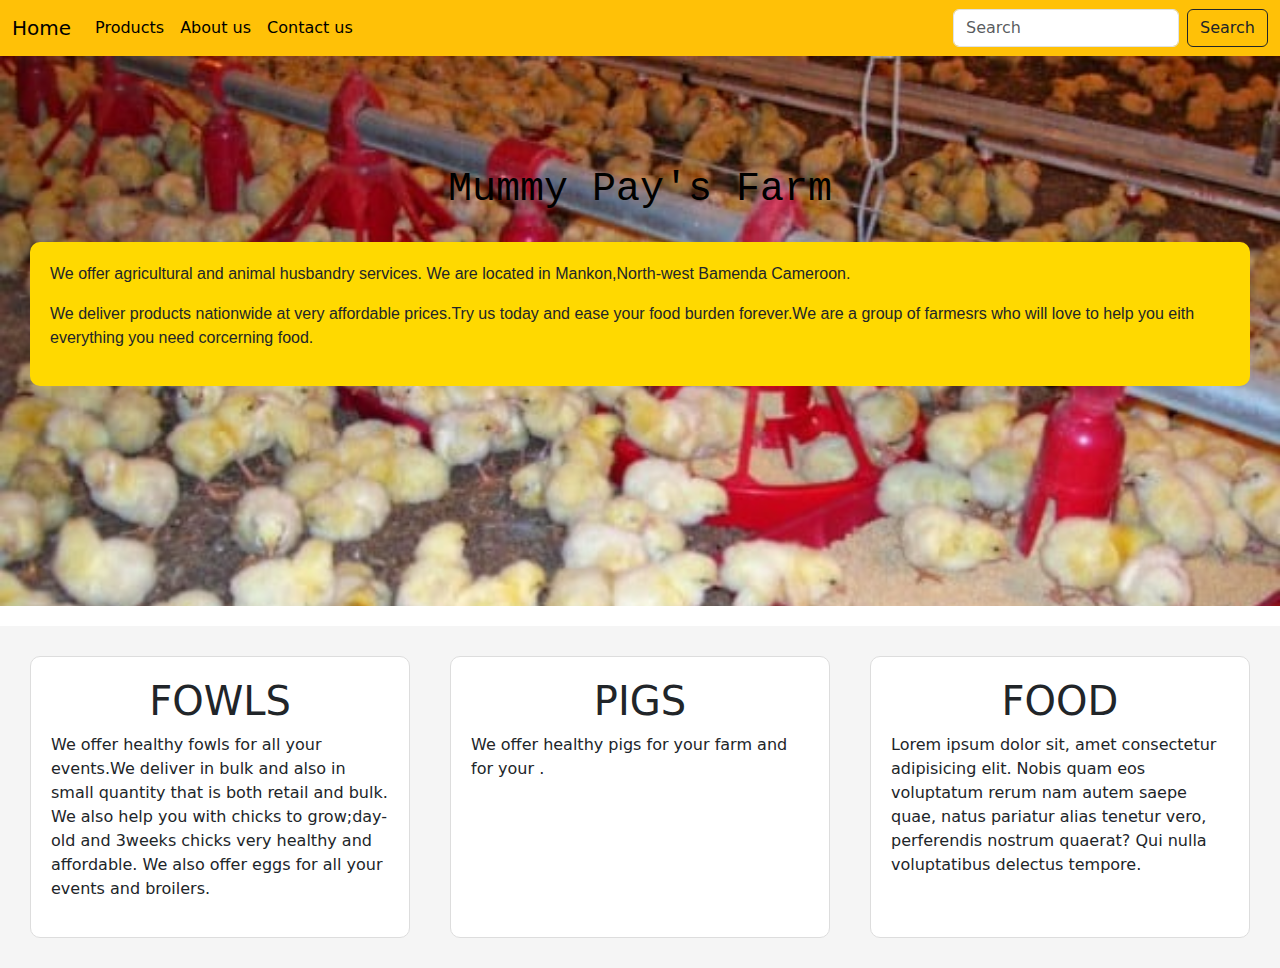
<file: index.html>
<!DOCTYPE html>
<html lang="en">

<head>
    <meta charset="UTF-8">
    <meta name="viewport" content="width=device-width, initial-scale=1.0">
    <link rel="stylesheet" href="index.css">
    <link rel="stylesheet" href="https://cdn.jsdelivr.net/npm/bootstrap@5.3.3/dist/css/bootstrap.min.css">
    <title>Mummy Pay's Farm</title>
</head>

<body>
    <nav class="navbar navbar-expand-lg bg-warning">
        <div class="container-fluid" id="mybar">
            <a class="navbar-brand" href="index.html">Home</a>
            <button class="navbar-toggler" type="button" data-bs-toggle="collapse" data-bs-target="#navbarTogglerDemo02"
                aria-controls="navbarTogglerDemo02" aria-expanded="false" aria-label="Toggle navigation"
                onclick="myFunction()">
                <span class="navbar-toggler-icon"></span>
            </button>
            <div class="collapse navbar-collapse" id="navbarTogglerDemo02">
                <ul class="navbar-nav me-auto mb-2 mb-lg-0">
                    <li class="nav-item">
                        <a class="nav-link active" aria-current="page" href="products.html">Products</a>
                    </li>
                    <li class="nav-item">
                        <a class="nav-link active" href="about.html">About us</a>
                    </li>
                    <li class="nav-item">
                        <a class="nav-link active" href="contact.html">Contact us</a>
                    </li>
                </ul>
                <form class="d-flex" role="search" onsubmit="search_page(event)">
                    <input class="form-control me-2" type="search" placeholder="Search" aria-label="Search" id="searchbar">
                    <button class="btn btn-outline-dark" type="submit">Search</button>
                </form>
            </div>
        </div>
    </nav>
    <div class="main-page">
        <div class="page d-flex">
            <h1 style="text-align: center;color: rgb(0, 0, 0)">Mummy Pay's Farm</h1>
        </div>
        <div class="pg">
            <p>We offer agricultural and animal husbandry services. We are located in Mankon,North-west Bamenda
                Cameroon.</p>
            <P>We deliver products nationwide at very affordable prices.Try us today and ease your food burden
                forever.We are a group of farmesrs who will love to help you eith everything you need corcerning food.
            </P>

            </p>
        </div>


    </div>
    <div class="animals">
    <div class="fowls">
        <h1 style=" text-align: center;">FOWLS</h1>
        <p> We offer healthy fowls for all your events.We deliver in bulk and also in small quantity that is both retail
            and
            bulk. We also help you with chicks to grow;day-old and 3weeks chicks very healthy and affordable. We also
            offer eggs for all your events and broilers.</p>
    </div>
    <div class="pigs">
        <h1 style=" text-align: center;">
            PIGS
        </h1>
        <p>We offer healthy pigs for your farm and for your .</p>
    </div>
    <div class="farms">
        <h1 style=" text-align: center;">
            FOOD
        </h1>
        <p>Lorem ipsum dolor sit, amet consectetur adipisicing elit. Nobis quam eos voluptatum rerum nam autem saepe
            quae, natus pariatur alias tenetur vero, perferendis nostrum quaerat? Qui nulla voluptatibus delectus
            tempore.</p>
    </div>
    </div>
    <script src="https://cdn.jsdelivr.net/npm/bootstrap@5.3.3/dist/js/bootstrap.bundle.min.js"></script>
    <script src="index.js"></script>
</body>

</html>
</file>
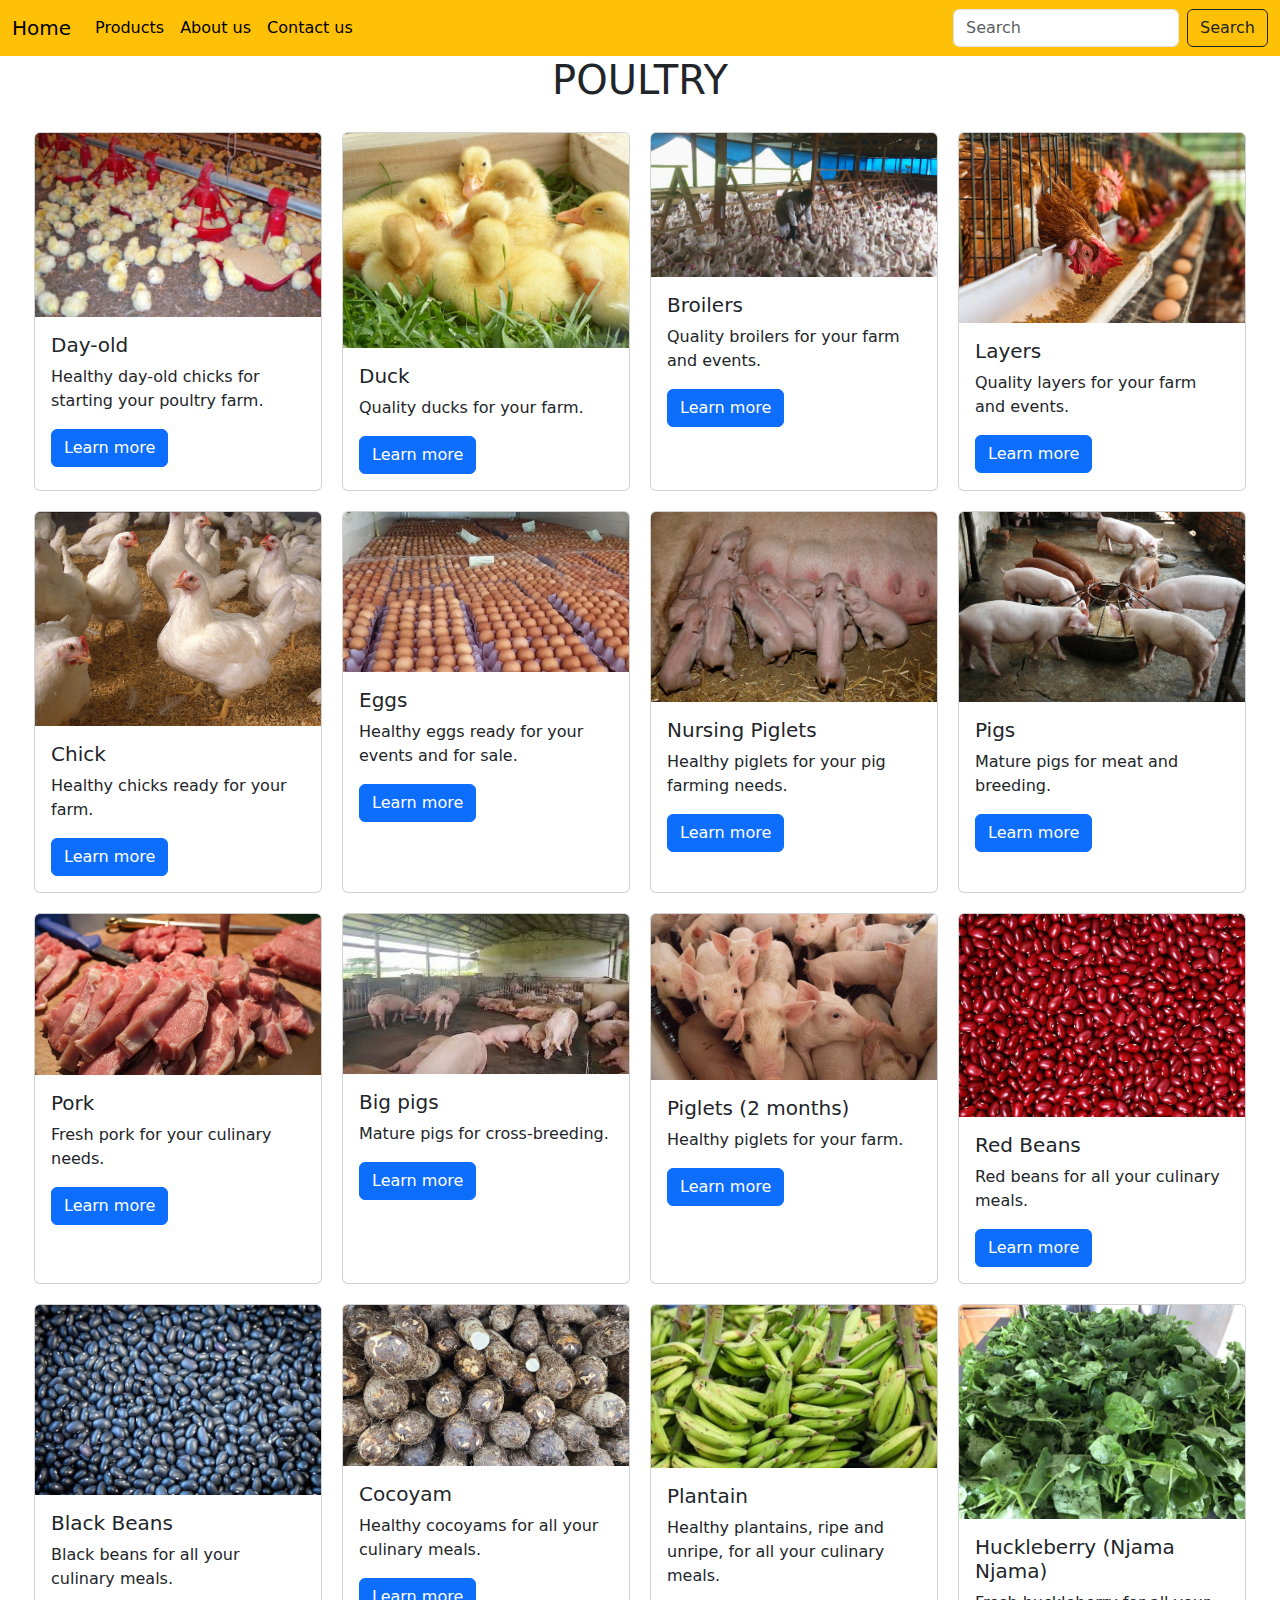
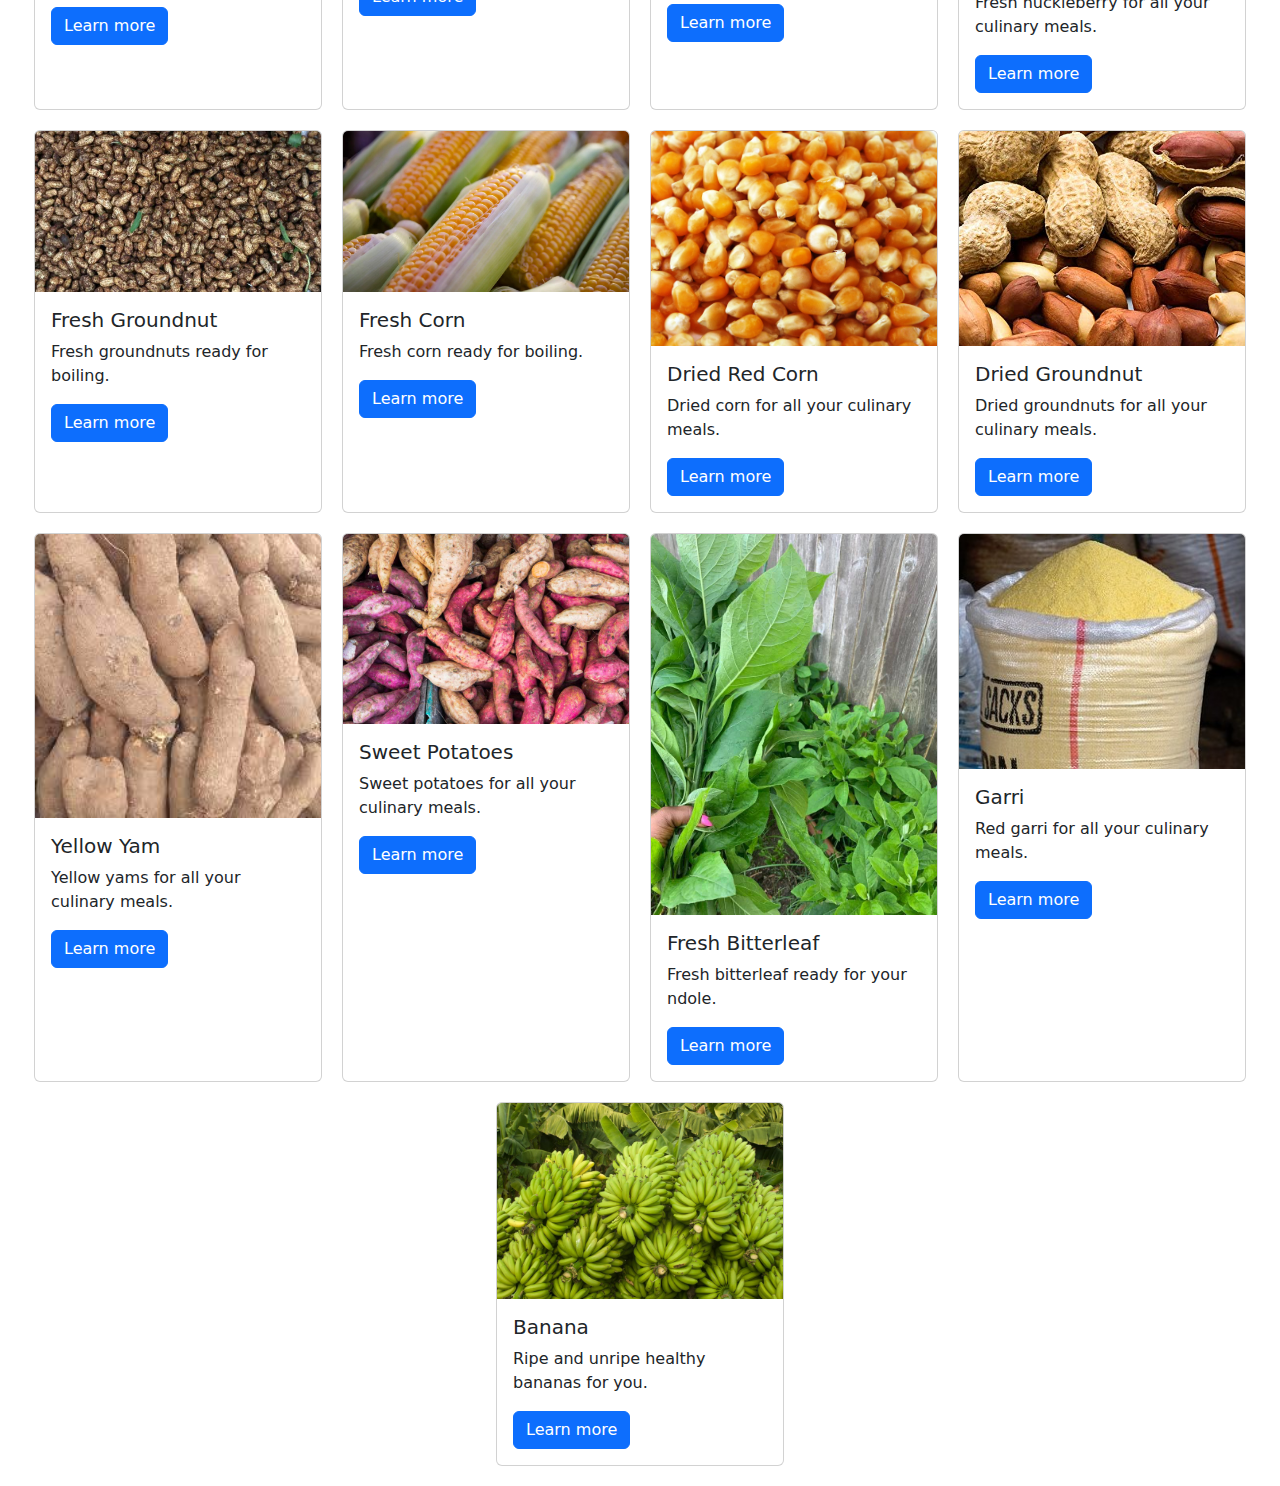
<file: products.html>
<!DOCTYPE html>
<html lang="en">

<head>
    <meta charset="UTF-8">
    <meta name="viewport" content="width=device-width, initial-scale=1.0">
    <link rel="stylesheet" href="index.css">
    <link rel="stylesheet" href="https://cdn.jsdelivr.net/npm/bootstrap@5.3.3/dist/css/bootstrap.min.css">
    <title>Products</title>
</head>

<body style="max-width:100%">
    <nav class="navbar navbar-expand-lg bg-warning">
        <div class="container-fluid" id="mybar">
            <a class="navbar-brand" href="index.html">Home</a>
            <button class="navbar-toggler" type="button" data-bs-toggle="collapse" data-bs-target="#navbarTogglerDemo02"
                aria-controls="navbarTogglerDemo02" aria-expanded="false" aria-label="Toggle navigation">
                <span class="navbar-toggler-icon"></span>
            </button>
            <div class="collapse navbar-collapse" id="navbarTogglerDemo02">
                <ul class="navbar-nav me-auto mb-2 mb-lg-0">
                    <li class="nav-item">
                        <a class="nav-link active" aria-current="page" href="products.html">Products</a>
                    </li>
                    <li class="nav-item">
                        <a class="nav-link active" href="about.html">About us</a>
                    </li>
                    <li class="nav-item">
                        <a class="nav-link active" href="contact.html">Contact us</a>
                    </li>
                </ul>
                <form class="d-flex" role="search" onsubmit="search_animal(event)">
                    <input class="form-control me-2" type="search" placeholder="Search" aria-label="Search" id="searchbar">
                    <button class="btn btn-outline-dark" type="submit">Search</button>
                </form>
            </div>
        </div>
    </nav>
    <h1 style="text-align: center;">POULTRY</h1>
    <div class="fowlsp d-flex flex-wrap">
        <div class="card" style="width: 18rem;">
            <img src="day-old.jpg" class="card-img-top" alt="day-old chicks">
            <div class="card-body">
                <h5 class="card-title">Day-old</h5>
                <p class="card-text">Healthy day-old chicks for starting your poultry farm.</p>
                <a href="#" class="btn btn-primary">Learn more</a>
            </div>
        </div>
        <div class="card" style="width: 18rem;">
            <img src="ducks.jpg" class="card-img-top" alt="duck">
            <div class="card-body">
                <h5 class="card-title">Duck</h5>
                <p class="card-text">Quality ducks for your farm.</p>
                <a href="#" class="btn btn-primary">Learn more</a>
            </div>
        </div>
        <div class="card" style="width: 18rem;">
            <img src="fowls.jpg" class="card-img-top" alt="broilers">
            <div class="card-body">
                <h5 class="card-title">Broilers</h5>
                <p class="card-text">Quality broilers for your farm and events.</p>
                <a href="#" class="btn btn-primary">Learn more</a>
            </div>
        </div>
        <div class="card" style="width: 18rem;">
            <img src="layer-farming.jpg" class="card-img-top" alt="layers">
            <div class="card-body">
                <h5 class="card-title">Layers</h5>
                <p class="card-text">Quality layers for your farm and events.</p>
                <a href="#" class="btn btn-primary">Learn more</a>
            </div>
        </div>
        <div class="card" style="width: 18rem;">
            <img src="Chickens.jpg" class="card-img-top" alt="chick">
            <div class="card-body">
                <h5 class="card-title">Chick</h5>
                <p class="card-text">Healthy chicks ready for your farm.</p>
                <a href="#" class="btn btn-primary">Learn more</a>
            </div>
        </div>
        <div class="card" style="width: 18rem;">
            <img src="eggs1.jpg" class="card-img-top" alt="eggs">
            <div class="card-body">
                <h5 class="card-title">Eggs</h5>
                <p class="card-text">Healthy eggs ready for your events and for sale.</p>
                <a href="#" class="btn btn-primary">Learn more</a>
            </div>
        </div>
        <div class="card" style="width: 18rem;">
            <img src="pigies.jpg" class="card-img-top" alt="piglets">
            <div class="card-body">
                <h5 class="card-title">Nursing Piglets</h5>
                <p class="card-text">Healthy piglets for your pig farming needs.</p>
                <a href="#" class="btn btn-primary">Learn more</a>
            </div>
        </div>
        <div class="card" style="width: 18rem;">
            <img src="pigs_feeding.jpg" class="card-img-top" alt="pigs">
            <div class="card-body">
                <h5 class="card-title">Pigs</h5>
                <p class="card-text">Mature pigs for meat and breeding.</p>
                <a href="#" class="btn btn-primary">Learn more</a>
            </div>
        </div>
        <div class="card" style="width: 18rem;">
            <img src="pork.jpg" class="card-img-top" alt="pork">
            <div class="card-body">
                <h5 class="card-title">Pork</h5>
                <p class="card-text">Fresh pork for your culinary needs.</p>
                <a href="#" class="btn btn-primary">Learn more</a>
            </div>
        </div>
        <div class="card" style="width: 18rem;">
            <img src="pigs1.jpg" class="card-img-top" alt="big pigs">
            <div class="card-body">
                <h5 class="card-title">Big pigs</h5>
                <p class="card-text">Mature pigs for cross-breeding.</p>
                <a href="#" class="btn btn-primary">Learn more</a>
            </div>
        </div>
        <div class="card" style="width: 18rem;">
            <img src="spigs.jpg" class="card-img-top" alt="piglets">
            <div class="card-body">
                <h5 class="card-title">Piglets (2 months)</h5>
                <p class="card-text">Healthy piglets for your farm.</p>
                <a href="#" class="btn btn-primary">Learn more</a>
            </div>
        </div>
        <div class="card" style="width: 18rem;">
            <img src="red-beans.jpg" class="card-img-top" alt="red beans">
            <div class="card-body">
                <h5 class="card-title">Red Beans</h5>
                <p class="card-text">Red beans for all your culinary meals.</p>
                <a href="#" class="btn btn-primary">Learn more</a>
            </div>
        </div>
        <div class="card" style="width: 18rem;">
            <img src="black-beans.jpg" class="card-img-top" alt="black beans">
            <div class="card-body">
                <h5 class="card-title">Black Beans</h5>
                <p class="card-text">Black beans for all your culinary meals.</p>
                <a href="#" class="btn btn-primary">Learn more</a>
            </div>
        </div>
        <div class="card" style="width: 18rem;">
            <img src="coco.jpg" class="card-img-top" alt="cocoyam">
            <div class="card-body">
                <h5 class="card-title">Cocoyam</h5>
                <p class="card-text">Healthy cocoyams for all your culinary meals.</p>
                <a href="#" class="btn btn-primary">Learn more</a>
            </div>
        </div>
        <div class="card" style="width: 18rem;">
            <img src="plantain.jpg" class="card-img-top" alt="plantain">
            <div class="card-body">
                <h5 class="card-title">Plantain</h5>
                <p class="card-text">Healthy plantains, ripe and unripe, for all your culinary meals.</p>
                <a href="#" class="btn btn-primary">Learn more</a>
            </div>
        </div>
        <div class="card" style="width: 18rem;">
            <img src="njama.jpeg" class="card-img-top" alt="huckleberry">
            <div class="card-body">
                <h5 class="card-title">Huckleberry (Njama Njama)</h5>
                <p class="card-text">Fresh huckleberry for all your culinary meals.</p>
                <a href="#" class="btn btn-primary">Learn more</a>
            </div>
        </div>
        <div class="card" style="width: 18rem;">
            <img src="Groundnut-Farming1.jpg" class="card-img-top" alt="groundnut">
            <div class="card-body">
                <h5 class="card-title">Fresh Groundnut</h5>
                <p class="card-text">Fresh groundnuts ready for boiling.</p>
                <a href="#" class="btn btn-primary">Learn more</a>
            </div>
        </div>
        <div class="card" style="width: 18rem;">
            <img src="fresh-corn.jpg" class="card-img-top" alt="fresh corn">
            <div class="card-body">
                <h5 class="card-title">Fresh Corn</h5>
                <p class="card-text">Fresh corn ready for boiling.</p>
                <a href="#" class="btn btn-primary">Learn more</a>
            </div>
        </div>
        <div class="card" style="width: 18rem;">
            <img src="dried-corn.jpg" class="card-img-top" alt="dried corn">
            <div class="card-body">
                <h5 class="card-title">Dried Red Corn</h5>
                <p class="card-text">Dried corn for all your culinary meals.</p>
                <a href="#" class="btn btn-primary">Learn more</a>
            </div>
        </div>
        <div class="card" style="width: 18rem;">
            <img src="dried-groundnut.jpg" class="card-img-top" alt="dried groundnut">
            <div class="card-body">
                <h5 class="card-title">Dried Groundnut</h5>
                <p class="card-text">Dried groundnuts for all your culinary meals.</p>
                <a href="#" class="btn btn-primary">Learn more</a>
            </div>
        </div>
        <div class="card" style="width: 18rem;">
            <img src="yellow-yam.jpg" class="card-img-top" alt="yellow yam">
            <div class="card-body">
                <h5 class="card-title">Yellow Yam</h5>
                <p class="card-text">Yellow yams for all your culinary meals.</p>
                <a href="#" class="btn btn-primary">Learn more</a>
            </div>
        </div>
        <div class="card" style="width: 18rem;">
            <img src="sweet-potatoes.jpg" class="card-img-top" alt="sweet potatoes">
            <div class="card-body">
                <h5 class="card-title">Sweet Potatoes</h5>
                <p class="card-text">Sweet potatoes for all your culinary meals.</p>
                <a href="#" class="btn btn-primary">Learn more</a>
            </div>
        </div>
        <div class="card" style="width: 18rem;">
            <img src="bitterleaf.jpg" class="card-img-top" alt="bitterleaf">
            <div class="card-body">
                <h5 class="card-title">Fresh Bitterleaf</h5>
                <p class="card-text">Fresh bitterleaf ready for your ndole.</p>
                <a href="#" class="btn btn-primary">Learn more</a>
            </div>
        </div>
        <div class="card" style="width: 18rem;">
            <img src="garri_bag.jpg" class="card-img-top" alt="garri">
            <div class="card-body">
                <h5 class="card-title">Garri</h5>
                <p class="card-text">Red garri for all your culinary meals.</p>
                <a href="#" class="btn btn-primary">Learn more</a>
            </div>
        </div>
        <div class="card" style="width: 18rem;">
            <img src="bana.jpg" class="card-img-top" alt="banana">
            <div class="card-body">
                <h5 class="card-title">Banana</h5>
                <p class="card-text">Ripe and unripe healthy bananas for you.</p>
                <a href="#" class="btn btn-primary">Learn more</a>
            </div>
        </div>
    </div>

    <script src="https://cdn.jsdelivr.net/npm/bootstrap@5.3.3/dist/js/bootstrap.bundle.min.js"></script>
    <script src="index.js"></script>
</body>

</html>
</file>
<file: index.css>
.main-page {
    background-image: url('day-old.jpg');
    background-repeat: no-repeat;
    background-size: cover;
    min-height: 550px;
    padding: 10px;
}

.page {
    padding-top: 100px;
    display: flex;
    align-items: center;
    justify-content: center;
    font-weight: bolder;
    color: black;
    font-family: 'Courier New', Courier, monospace;
}

.pg {
    background: rgb(255, 217, 0);
    padding: 20px;
    border-radius: 10px;
    font-family: 'Arial', sans-serif;
    margin: 20px;
}

.animals {
    display: flex;
    flex-wrap: wrap;
    justify-content: space-around;
    margin-top: 20px;
    padding: 10px;
    background-color: #f5f5f5;
}

.fowls, .pigs,.farms {
    flex: 1;
    min-width: 300px;
    max-width: 600px;
    margin: 20px;
    padding: 20px;
    border: 1px solid #ddd;
    border-radius: 10px;
    background-color: #fff;
}

.fowlsp {
    display: flex;
    flex-wrap: wrap;
    justify-content: center;
    gap: 20px;
    padding: 20px;
}

.card {
    transition: transform 0.2s;
}

.card:hover {
    transform: scale(1.05);
}
</file>
